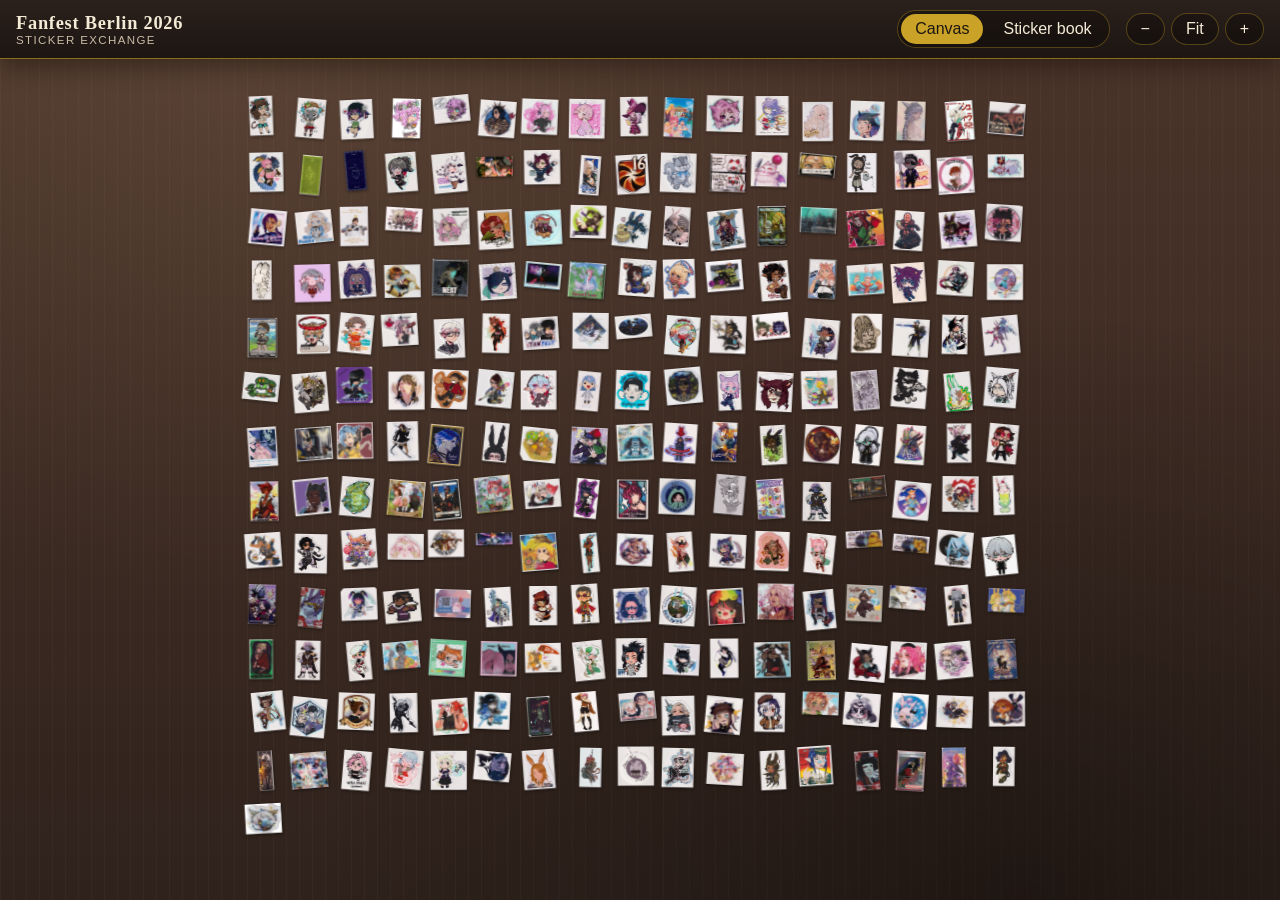
<file: index.html>
<!DOCTYPE html>
<html lang="en">
<head>
  <meta charset="UTF-8">
  <meta name="viewport" content="width=device-width, initial-scale=1">
  <title>Fanfest Berlin 2026 Stickers</title>
  <link rel="stylesheet" href="app.css">
</head>
<body class="viewer">
  <div class="app">
  <header class="topbar">
    <div class="brand">
      <h1>Fanfest Berlin 2026</h1>
      <p>Sticker exchange</p>
    </div>
    <div class="topbar-spacer"></div>
    <div class="mode-toggle" role="tablist">
      <button type="button" data-mode="canvas" class="active">Canvas</button>
      <button type="button" data-mode="book">Sticker book</button>
    </div>
    <div class="zoom-controls">
      <button type="button" class="icon-btn" data-zoom="out" aria-label="Zoom out">&minus;</button>
      <button type="button" class="icon-btn" data-zoom="fit">Fit</button>
      <button type="button" class="icon-btn" data-zoom="in" aria-label="Zoom in">+</button>
    </div>
  </header>
  <div id="stage" class="stage"></div>
  </div>
  <div id="lightbox" class="lightbox" hidden></div>
  <div id="print-book" class="print-book"></div>
  <script>
window.SETTINGS = {
  "bookCols": 2,
  "bookRows": 3
};
window.STICKERS = [
  {
    "id": "032",
    "webp": "webp/032.webp",
    "label": "Alex (By Ru)",
    "url": "https://bsky.app/profile/arukeiso.bsky.social",
    "rank": 1,
    "canvas": {
      "x": 62.48006283474273,
      "y": 64.53479170492679,
      "rot": -2.290270632031037,
      "scale": 1
    }
  },
  {
    "id": "081",
    "webp": "webp/081.webp",
    "label": "Binnie (By Ru)",
    "url": "https://bsky.app/profile/arukeiso.bsky.social",
    "rank": 2,
    "canvas": {
      "x": 308.8835924168406,
      "y": 77.65942277149891,
      "rot": 4.76595357694309,
      "scale": 1
    }
  },
  {
    "id": "204",
    "webp": "webp/204.webp",
    "label": "Teija (By Ru)",
    "url": "https://bsky.app/profile/arukeiso.bsky.social",
    "rank": 3,
    "canvas": {
      "x": 538.3393945006682,
      "y": 83.38305603881321,
      "rot": -2.7976008974681355,
      "scale": 1
    }
  },
  {
    "id": "221",
    "webp": "webp/221.webp",
    "label": "Ru (By Ru)",
    "url": "https://bsky.app/profile/arukeiso.bsky.social",
    "rank": 4,
    "canvas": {
      "x": 785.9891967009811,
      "y": 78.16726440398787,
      "rot": 1.5122023779903895,
      "scale": 1
    }
  },
  {
    "id": "143",
    "webp": "webp/143.webp",
    "label": "Ru (By Ru)",
    "url": "https://bsky.app/profile/arukeiso.bsky.social",
    "rank": 5,
    "canvas": {
      "x": 1009.8652944344939,
      "y": 62.753032294953755,
      "rot": -5.683712506689034,
      "scale": 1
    }
  },
  {
    "id": "118",
    "webp": "webp/118.webp",
    "label": "Idrill",
    "url": "",
    "rank": 6,
    "canvas": {
      "x": 1238.9031084410472,
      "y": 88.47618454540324,
      "rot": 4.433850086039369,
      "scale": 1
    }
  },
  {
    "id": "068",
    "webp": "webp/068.webp",
    "label": "",
    "url": "",
    "rank": 7,
    "canvas": {
      "x": 1450.0644306654187,
      "y": 79.79556289256166,
      "rot": 2.2927346275421314,
      "scale": 1
    }
  },
  {
    "id": "002",
    "webp": "webp/002.webp",
    "label": "",
    "url": "",
    "rank": 8,
    "canvas": {
      "x": 1685.3436918266002,
      "y": 80.35002373543924,
      "rot": 0.9517231981467482,
      "scale": 1
    }
  },
  {
    "id": "184",
    "webp": "webp/184.webp",
    "label": "",
    "url": "",
    "rank": 9,
    "canvas": {
      "x": 1919.9882787489582,
      "y": 68.60994565017134,
      "rot": -0.7861983693140431,
      "scale": 1
    }
  },
  {
    "id": "158",
    "webp": "webp/158.webp",
    "label": "",
    "url": "",
    "rank": 10,
    "canvas": {
      "x": 2142.207130062601,
      "y": 74.49310993656013,
      "rot": 2.9682133085884352,
      "scale": 1
    }
  },
  {
    "id": "058",
    "webp": "webp/058.webp",
    "label": "",
    "url": "",
    "rank": 11,
    "canvas": {
      "x": 2372.4700432703876,
      "y": 62.72183868690942,
      "rot": 1.5665411904591178,
      "scale": 1
    }
  },
  {
    "id": "102",
    "webp": "webp/102.webp",
    "label": "Aurelia Lucine @Faerie",
    "url": "https://x.com/floatyskye",
    "rank": 12,
    "canvas": {
      "x": 2608.3746751704684,
      "y": 64.83252869590774,
      "rot": -0.1362473039655816,
      "scale": 1
    }
  },
  {
    "id": "015",
    "webp": "webp/015.webp",
    "label": "",
    "url": "",
    "rank": 13,
    "canvas": {
      "x": 2835.3174476221216,
      "y": 93.8359874643034,
      "rot": -0.27000544906370116,
      "scale": 1
    }
  },
  {
    "id": "202",
    "webp": "webp/202.webp",
    "label": "",
    "url": "",
    "rank": 14,
    "canvas": {
      "x": 3080.549797347142,
      "y": 89.56840796325362,
      "rot": 2.077477483448069,
      "scale": 1
    }
  },
  {
    "id": "098",
    "webp": "webp/098.webp",
    "label": "",
    "url": "",
    "rank": 15,
    "canvas": {
      "x": 3300.0282357108085,
      "y": 91.10012258999242,
      "rot": 1.8974270168015268,
      "scale": 1
    }
  },
  {
    "id": "116",
    "webp": "webp/116.webp",
    "label": "",
    "url": "",
    "rank": 16,
    "canvas": {
      "x": 3541.579650914212,
      "y": 90.2571130459577,
      "rot": -4.050430034706803,
      "scale": 1
    }
  },
  {
    "id": "132",
    "webp": "webp/132.webp",
    "label": "",
    "url": "",
    "rank": 17,
    "canvas": {
      "x": 3776.1173805349936,
      "y": 97.73412951273775,
      "rot": 4.9227210466583475,
      "scale": 1
    }
  },
  {
    "id": "090",
    "webp": "webp/090.webp",
    "label": "",
    "url": "",
    "rank": 18,
    "canvas": {
      "x": 88.34311725412681,
      "y": 346.1664818082542,
      "rot": -1.1719101279296984,
      "scale": 1
    }
  },
  {
    "id": "045",
    "webp": "webp/045.webp",
    "label": "",
    "url": "",
    "rank": 19,
    "canvas": {
      "x": 311.0957743977799,
      "y": 361.20161760316523,
      "rot": 5.657354057813098,
      "scale": 1
    }
  },
  {
    "id": "046",
    "webp": "webp/046.webp",
    "label": "",
    "url": "",
    "rank": 20,
    "canvas": {
      "x": 531.4114998406261,
      "y": 338.1752278932689,
      "rot": -5.280087567490241,
      "scale": 1
    }
  },
  {
    "id": "190",
    "webp": "webp/190.webp",
    "label": "",
    "url": "",
    "rank": 21,
    "canvas": {
      "x": 760.8790815913002,
      "y": 347.14872279613803,
      "rot": -4.3007885500415615,
      "scale": 1
    }
  },
  {
    "id": "185",
    "webp": "webp/185.webp",
    "label": "",
    "url": "",
    "rank": 22,
    "canvas": {
      "x": 999.6960175495815,
      "y": 350.0340106930732,
      "rot": -5.354034560322043,
      "scale": 1
    }
  },
  {
    "id": "093",
    "webp": "webp/093.webp",
    "label": "Lin Linhardt @Louisoix",
    "url": "https://www.instagram.com/_linhardt",
    "rank": 23,
    "canvas": {
      "x": 1225.24272777981,
      "y": 367.2476566684169,
      "rot": -1.2711534187826246,
      "scale": 1
    }
  },
  {
    "id": "097",
    "webp": "webp/097.webp",
    "label": "",
    "url": "",
    "rank": 24,
    "canvas": {
      "x": 1462.262436615836,
      "y": 334.26813378116515,
      "rot": -0.796571022613513,
      "scale": 1
    }
  },
  {
    "id": "010",
    "webp": "webp/010.webp",
    "label": "",
    "url": "",
    "rank": 25,
    "canvas": {
      "x": 1699.711330070136,
      "y": 361.71614120087247,
      "rot": 4.300964661539883,
      "scale": 1
    }
  },
  {
    "id": "161",
    "webp": "webp/161.webp",
    "label": "",
    "url": "",
    "rank": 26,
    "canvas": {
      "x": 1911.3085368025409,
      "y": 356.6306725742692,
      "rot": -3.4613500404814617,
      "scale": 1
    }
  },
  {
    "id": "219",
    "webp": "webp/219.webp",
    "label": "",
    "url": "",
    "rank": 27,
    "canvas": {
      "x": 2139.987161066509,
      "y": 348.5874308544529,
      "rot": 1.8891170667091757,
      "scale": 1
    }
  },
  {
    "id": "115",
    "webp": "webp/115.webp",
    "label": "",
    "url": "",
    "rank": 28,
    "canvas": {
      "x": 2387.9552247175893,
      "y": 354.0445004558923,
      "rot": 2.039112421351165,
      "scale": 1
    }
  },
  {
    "id": "037",
    "webp": "webp/037.webp",
    "label": "",
    "url": "",
    "rank": 29,
    "canvas": {
      "x": 2592.5520167173026,
      "y": 344.8048881242682,
      "rot": 1.4791101535608524,
      "scale": 1
    }
  },
  {
    "id": "012",
    "webp": "webp/012.webp",
    "label": "",
    "url": "",
    "rank": 30,
    "canvas": {
      "x": 2832.971095772686,
      "y": 353.66580176267274,
      "rot": 5.677447731618031,
      "scale": 1
    }
  },
  {
    "id": "029",
    "webp": "webp/029.webp",
    "label": "",
    "url": "",
    "rank": 31,
    "canvas": {
      "x": 3054.8080195819343,
      "y": 349.40149538486344,
      "rot": 0.16909056269488332,
      "scale": 1
    }
  },
  {
    "id": "137",
    "webp": "webp/137.webp",
    "label": "",
    "url": "",
    "rank": 32,
    "canvas": {
      "x": 3307.6694107198173,
      "y": 335.1003977830283,
      "rot": -1.7934264630552628,
      "scale": 1
    }
  },
  {
    "id": "080",
    "webp": "webp/080.webp",
    "label": "",
    "url": "",
    "rank": 33,
    "canvas": {
      "x": 3522.049025675257,
      "y": 366.7038691912284,
      "rot": -4.016136706430386,
      "scale": 1
    }
  },
  {
    "id": "077",
    "webp": "webp/077.webp",
    "label": "",
    "url": "",
    "rank": 34,
    "canvas": {
      "x": 3772.011576447594,
      "y": 354.5458683593355,
      "rot": -0.38686199047063674,
      "scale": 1
    }
  },
  {
    "id": "053",
    "webp": "webp/053.webp",
    "label": "",
    "url": "",
    "rank": 35,
    "canvas": {
      "x": 95.28738531035856,
      "y": 631.0895172772919,
      "rot": 5.319598716146407,
      "scale": 1
    }
  },
  {
    "id": "038",
    "webp": "webp/038.webp",
    "label": "",
    "url": "",
    "rank": 36,
    "canvas": {
      "x": 326.16600459247815,
      "y": 637.130856874984,
      "rot": -5.885459568073454,
      "scale": 1
    }
  },
  {
    "id": "130",
    "webp": "webp/130.webp",
    "label": "",
    "url": "",
    "rank": 37,
    "canvas": {
      "x": 524.783331035749,
      "y": 615.7910243994073,
      "rot": -0.9945110496040233,
      "scale": 1
    }
  },
  {
    "id": "149",
    "webp": "webp/149.webp",
    "label": "",
    "url": "",
    "rank": 38,
    "canvas": {
      "x": 773.2838097909216,
      "y": 621.0879532839457,
      "rot": 3.545807145570956,
      "scale": 1
    }
  },
  {
    "id": "014",
    "webp": "webp/014.webp",
    "label": "",
    "url": "",
    "rank": 39,
    "canvas": {
      "x": 1009.878848287291,
      "y": 622.7797605123138,
      "rot": -2.292451601679313,
      "scale": 1
    }
  },
  {
    "id": "078",
    "webp": "webp/078.webp",
    "label": "",
    "url": "",
    "rank": 40,
    "canvas": {
      "x": 1228.5712274832895,
      "y": 631.9125191958483,
      "rot": -2.9628108006182226,
      "scale": 1
    }
  },
  {
    "id": "213",
    "webp": "webp/213.webp",
    "label": "",
    "url": "",
    "rank": 41,
    "canvas": {
      "x": 1469.4965697604862,
      "y": 633.6704567805743,
      "rot": -2.9177214878173205,
      "scale": 1
    }
  },
  {
    "id": "059",
    "webp": "webp/059.webp",
    "label": "",
    "url": "",
    "rank": 42,
    "canvas": {
      "x": 1691.9041105485335,
      "y": 609.093937498929,
      "rot": 1.2840859109749392,
      "scale": 1
    }
  },
  {
    "id": "096",
    "webp": "webp/096.webp",
    "label": "",
    "url": "",
    "rank": 43,
    "canvas": {
      "x": 1906.7697462306182,
      "y": 626.9840828807708,
      "rot": 5.913952362766292,
      "scale": 1
    }
  },
  {
    "id": "021",
    "webp": "webp/021.webp",
    "label": "",
    "url": "",
    "rank": 44,
    "canvas": {
      "x": 2133.1590254417956,
      "y": 615.718590563472,
      "rot": 3.9144870973043417,
      "scale": 1
    }
  },
  {
    "id": "105",
    "webp": "webp/105.webp",
    "label": "",
    "url": "",
    "rank": 45,
    "canvas": {
      "x": 2379.8390702910633,
      "y": 632.8225073538237,
      "rot": -5.753374264854148,
      "scale": 1
    }
  },
  {
    "id": "175",
    "webp": "webp/175.webp",
    "label": "Marax Noiterel @Mateus",
    "url": "",
    "rank": 46,
    "canvas": {
      "x": 2607.2727665194507,
      "y": 612.6767998686112,
      "rot": -0.8760659710047145,
      "scale": 1
    }
  },
  {
    "id": "051",
    "webp": "webp/051.webp",
    "label": "",
    "url": "",
    "rank": 47,
    "canvas": {
      "x": 2837.991726775116,
      "y": 620.5180895243141,
      "rot": 2.877705299491744,
      "scale": 1
    }
  },
  {
    "id": "079",
    "webp": "webp/079.webp",
    "label": "",
    "url": "",
    "rank": 48,
    "canvas": {
      "x": 3074.1867862111058,
      "y": 630.9027927104851,
      "rot": -4.266924382782246,
      "scale": 1
    }
  },
  {
    "id": "147",
    "webp": "webp/147.webp",
    "label": "",
    "url": "",
    "rank": 49,
    "canvas": {
      "x": 3288.603856103586,
      "y": 637.665967277918,
      "rot": 3.73391778941426,
      "scale": 1
    }
  },
  {
    "id": "030",
    "webp": "webp/030.webp",
    "label": "",
    "url": "",
    "rank": 50,
    "canvas": {
      "x": 3533.0916655936703,
      "y": 637.7209314375946,
      "rot": -4.670406590475261,
      "scale": 1
    }
  },
  {
    "id": "200",
    "webp": "webp/200.webp",
    "label": "",
    "url": "",
    "rank": 51,
    "canvas": {
      "x": 3761.8961661956846,
      "y": 605.8393418358611,
      "rot": 3.620340146844864,
      "scale": 1
    }
  },
  {
    "id": "056",
    "webp": "webp/056.webp",
    "label": "",
    "url": "",
    "rank": 52,
    "canvas": {
      "x": 65.30460687107156,
      "y": 884.3467760529732,
      "rot": -0.35286086878152645,
      "scale": 1
    }
  },
  {
    "id": "215",
    "webp": "webp/215.webp",
    "label": "",
    "url": "",
    "rank": 53,
    "canvas": {
      "x": 317.97348328677947,
      "y": 903.5163549563763,
      "rot": -1.3917906614202398,
      "scale": 1
    }
  },
  {
    "id": "146",
    "webp": "webp/146.webp",
    "label": "",
    "url": "",
    "rank": 54,
    "canvas": {
      "x": 540.393632986078,
      "y": 883.3817306005482,
      "rot": -3.6617121292351653,
      "scale": 1
    }
  },
  {
    "id": "191",
    "webp": "webp/191.webp",
    "label": "",
    "url": "",
    "rank": 55,
    "canvas": {
      "x": 766.2439165620924,
      "y": 905.4088054370726,
      "rot": -1.2212161639656767,
      "scale": 1
    }
  },
  {
    "id": "145",
    "webp": "webp/145.webp",
    "label": "",
    "url": "",
    "rank": 56,
    "canvas": {
      "x": 1004.0698940564848,
      "y": 878.4467939300172,
      "rot": 1.464692914137034,
      "scale": 1
    }
  },
  {
    "id": "131",
    "webp": "webp/131.webp",
    "label": "",
    "url": "",
    "rank": 57,
    "canvas": {
      "x": 1241.1095434599195,
      "y": 898.8429567473634,
      "rot": -3.710503439142004,
      "scale": 1
    }
  },
  {
    "id": "052",
    "webp": "webp/052.webp",
    "label": "",
    "url": "",
    "rank": 58,
    "canvas": {
      "x": 1466.5658029453177,
      "y": 895.4442750854289,
      "rot": 5.327770193084225,
      "scale": 1
    }
  },
  {
    "id": "165",
    "webp": "webp/165.webp",
    "label": "",
    "url": "",
    "rank": 59,
    "canvas": {
      "x": 1685.4851668468898,
      "y": 894.4861920969286,
      "rot": 4.496850077665048,
      "scale": 1
    }
  },
  {
    "id": "193",
    "webp": "webp/193.webp",
    "label": "",
    "url": "",
    "rank": 60,
    "canvas": {
      "x": 1937.0899700247912,
      "y": 878.3508471072378,
      "rot": 4.042453234004409,
      "scale": 1
    }
  },
  {
    "id": "082",
    "webp": "webp/082.webp",
    "label": "",
    "url": "",
    "rank": 61,
    "canvas": {
      "x": 2144.1739052747034,
      "y": 877.9975782973713,
      "rot": -1.6658399761837623,
      "scale": 1
    }
  },
  {
    "id": "111",
    "webp": "webp/111.webp",
    "label": "",
    "url": "",
    "rank": 62,
    "canvas": {
      "x": 2370.236987612025,
      "y": 884.6383415504299,
      "rot": -4.809686091326753,
      "scale": 1
    }
  },
  {
    "id": "020",
    "webp": "webp/020.webp",
    "label": "",
    "url": "",
    "rank": 63,
    "canvas": {
      "x": 2619.96942622822,
      "y": 888.003374185121,
      "rot": -4.8787068150942545,
      "scale": 1
    }
  },
  {
    "id": "070",
    "webp": "webp/070.webp",
    "label": "",
    "url": "",
    "rank": 64,
    "canvas": {
      "x": 2857.910815021275,
      "y": 877.7718817995567,
      "rot": 2.3849487227082022,
      "scale": 1
    }
  },
  {
    "id": "088",
    "webp": "webp/088.webp",
    "label": "",
    "url": "",
    "rank": 65,
    "canvas": {
      "x": 3072.876136713389,
      "y": 903.9125918096577,
      "rot": -3.91175612145766,
      "scale": 1
    }
  },
  {
    "id": "196",
    "webp": "webp/196.webp",
    "label": "",
    "url": "",
    "rank": 66,
    "canvas": {
      "x": 3287.2370393883953,
      "y": 896.9112040548981,
      "rot": -3.9378502734552754,
      "scale": 1
    }
  },
  {
    "id": "208",
    "webp": "webp/208.webp",
    "label": "",
    "url": "",
    "rank": 67,
    "canvas": {
      "x": 3520.76922071952,
      "y": 887.3971052982254,
      "rot": 3.348764311980858,
      "scale": 1
    }
  },
  {
    "id": "109",
    "webp": "webp/109.webp",
    "label": "",
    "url": "",
    "rank": 68,
    "canvas": {
      "x": 3767.7363778901777,
      "y": 902.7766339067608,
      "rot": 0.05323736750479657,
      "scale": 1
    }
  },
  {
    "id": "181",
    "webp": "webp/181.webp",
    "label": "",
    "url": "",
    "rank": 69,
    "canvas": {
      "x": 67.98407533761382,
      "y": 1170.045172728729,
      "rot": -0.018766875054286203,
      "scale": 1
    }
  },
  {
    "id": "026",
    "webp": "webp/026.webp",
    "label": "",
    "url": "",
    "rank": 70,
    "canvas": {
      "x": 321.5136245740275,
      "y": 1153.4094979947602,
      "rot": -1.0485666013870194,
      "scale": 1
    }
  },
  {
    "id": "195",
    "webp": "webp/195.webp",
    "label": "",
    "url": "",
    "rank": 71,
    "canvas": {
      "x": 533.6084731657238,
      "y": 1150.2092151647857,
      "rot": 5.534258254992936,
      "scale": 1
    }
  },
  {
    "id": "212",
    "webp": "webp/212.webp",
    "label": "",
    "url": "",
    "rank": 72,
    "canvas": {
      "x": 752.1283514116792,
      "y": 1149.719189596151,
      "rot": -3.2908810664112744,
      "scale": 1
    }
  },
  {
    "id": "211",
    "webp": "webp/211.webp",
    "label": "",
    "url": "",
    "rank": 73,
    "canvas": {
      "x": 1000.460014373182,
      "y": 1175.3290571120374,
      "rot": -2.2746248924825725,
      "scale": 1
    }
  },
  {
    "id": "134",
    "webp": "webp/134.webp",
    "label": "",
    "url": "",
    "rank": 74,
    "canvas": {
      "x": 1231.7744762403743,
      "y": 1148.898049019556,
      "rot": 1.187780744176247,
      "scale": 1
    }
  },
  {
    "id": "187",
    "webp": "webp/187.webp",
    "label": "",
    "url": "",
    "rank": 75,
    "canvas": {
      "x": 1452.659596654433,
      "y": 1166.5067326867259,
      "rot": -3.488202702242905,
      "scale": 1
    }
  },
  {
    "id": "085",
    "webp": "webp/085.webp",
    "label": "Kazan Raien (By Nado)",
    "url": "https://bsky.app/profile/nadocchi.bsky.social",
    "rank": 76,
    "canvas": {
      "x": 1702.7572917630966,
      "y": 1145.1266830260668,
      "rot": 0.5379059099384165,
      "scale": 1
    }
  },
  {
    "id": "217",
    "webp": "webp/217.webp",
    "label": "",
    "url": "",
    "rank": 77,
    "canvas": {
      "x": 1916.9977676647554,
      "y": 1155.9314661385688,
      "rot": -5.1697700030824905,
      "scale": 1
    }
  },
  {
    "id": "054",
    "webp": "webp/054.webp",
    "label": "",
    "url": "",
    "rank": 78,
    "canvas": {
      "x": 2160.7276467766624,
      "y": 1162.222889716673,
      "rot": 4.642191259035762,
      "scale": 1
    }
  },
  {
    "id": "171",
    "webp": "webp/171.webp",
    "label": "",
    "url": "",
    "rank": 79,
    "canvas": {
      "x": 2388.2340562279946,
      "y": 1159.5166107141042,
      "rot": 1.9146773479092971,
      "scale": 1
    }
  },
  {
    "id": "139",
    "webp": "webp/139.webp",
    "label": "",
    "url": "",
    "rank": 80,
    "canvas": {
      "x": 2602.4670726179274,
      "y": 1148.1366848789764,
      "rot": -5.263063486949157,
      "scale": 1
    }
  },
  {
    "id": "152",
    "webp": "webp/152.webp",
    "label": "Momo Phi @odin (By JoyWhale)",
    "url": "https://www.instagram.com/joywhalecosplay",
    "rank": 81,
    "canvas": {
      "x": 2850.6965499598964,
      "y": 1176.6491609211935,
      "rot": 4.73000646119899,
      "scale": 1
    }
  },
  {
    "id": "114",
    "webp": "webp/114.webp",
    "label": "",
    "url": "",
    "rank": 82,
    "canvas": {
      "x": 3079.035294514701,
      "y": 1148.5831748916248,
      "rot": 1.037252407002354,
      "scale": 1
    }
  },
  {
    "id": "001",
    "webp": "webp/001.webp",
    "label": "",
    "url": "",
    "rank": 83,
    "canvas": {
      "x": 3299.1434541802746,
      "y": 1174.5318786180217,
      "rot": 3.424564207024133,
      "scale": 1
    }
  },
  {
    "id": "174",
    "webp": "webp/174.webp",
    "label": "",
    "url": "",
    "rank": 84,
    "canvas": {
      "x": 3518.2460636621336,
      "y": 1155.2470823467393,
      "rot": 1.096188131706258,
      "scale": 1
    }
  },
  {
    "id": "150",
    "webp": "webp/150.webp",
    "label": "",
    "url": "",
    "rank": 85,
    "canvas": {
      "x": 3746.974529137454,
      "y": 1161.0063838118174,
      "rot": -5.123448382064149,
      "scale": 1
    }
  },
  {
    "id": "060",
    "webp": "webp/060.webp",
    "label": "",
    "url": "",
    "rank": 86,
    "canvas": {
      "x": 62.32162496937612,
      "y": 1446.5069821737497,
      "rot": 5.924562629134771,
      "scale": 1
    }
  },
  {
    "id": "210",
    "webp": "webp/210.webp",
    "label": "",
    "url": "",
    "rank": 87,
    "canvas": {
      "x": 306.5172422512145,
      "y": 1443.7050856055525,
      "rot": -4.775200094385517,
      "scale": 1
    }
  },
  {
    "id": "156",
    "webp": "webp/156.webp",
    "label": "",
    "url": "",
    "rank": 88,
    "canvas": {
      "x": 526.4401413775186,
      "y": 1414.842882466297,
      "rot": -1.011125430649245,
      "scale": 1
    }
  },
  {
    "id": "086",
    "webp": "webp/086.webp",
    "label": "",
    "url": "",
    "rank": 89,
    "canvas": {
      "x": 786.0867594732546,
      "y": 1436.7408581384104,
      "rot": -0.3586798244650726,
      "scale": 1
    }
  },
  {
    "id": "095",
    "webp": "webp/095.webp",
    "label": "",
    "url": "",
    "rank": 90,
    "canvas": {
      "x": 1001.7780349259885,
      "y": 1428.5016376796943,
      "rot": 2.7543559652566074,
      "scale": 1
    }
  },
  {
    "id": "049",
    "webp": "webp/049.webp",
    "label": "",
    "url": "",
    "rank": 91,
    "canvas": {
      "x": 1227.114501661674,
      "y": 1432.253636506977,
      "rot": 5.860492948060326,
      "scale": 1
    }
  },
  {
    "id": "166",
    "webp": "webp/166.webp",
    "label": "",
    "url": "",
    "rank": 92,
    "canvas": {
      "x": 1443.824009511628,
      "y": 1432.0431797109695,
      "rot": -0.00008244278804880878,
      "scale": 1
    }
  },
  {
    "id": "218",
    "webp": "webp/218.webp",
    "label": "",
    "url": "",
    "rank": 93,
    "canvas": {
      "x": 1692.2869922203772,
      "y": 1436.9571955662693,
      "rot": 5.313729903160214,
      "scale": 1
    }
  },
  {
    "id": "103",
    "webp": "webp/103.webp",
    "label": "",
    "url": "",
    "rank": 94,
    "canvas": {
      "x": 1913.367183267558,
      "y": 1432.1017995863747,
      "rot": 2.240458510840611,
      "scale": 1
    }
  },
  {
    "id": "055",
    "webp": "webp/055.webp",
    "label": "",
    "url": "",
    "rank": 95,
    "canvas": {
      "x": 2166.2816643407546,
      "y": 1419.871910310396,
      "rot": -5.304346685693641,
      "scale": 1
    }
  },
  {
    "id": "122",
    "webp": "webp/122.webp",
    "label": "",
    "url": "",
    "rank": 96,
    "canvas": {
      "x": 2395.147274195283,
      "y": 1434.866900953225,
      "rot": -2.5727773292563114,
      "scale": 1
    }
  },
  {
    "id": "040",
    "webp": "webp/040.webp",
    "label": "",
    "url": "",
    "rank": 97,
    "canvas": {
      "x": 2619.6854815588767,
      "y": 1441.0473530988033,
      "rot": 3.062278437699913,
      "scale": 1
    }
  },
  {
    "id": "033",
    "webp": "webp/033.webp",
    "label": "(By Saltska)",
    "url": "https://x.com/saltska",
    "rank": 98,
    "canvas": {
      "x": 2842.8264750110284,
      "y": 1434.386849284162,
      "rot": -1.4656471261821364,
      "scale": 1
    }
  },
  {
    "id": "140",
    "webp": "webp/140.webp",
    "label": "",
    "url": "",
    "rank": 99,
    "canvas": {
      "x": 3071.422231927496,
      "y": 1433.040010453014,
      "rot": -4.705623814650917,
      "scale": 1
    }
  },
  {
    "id": "028",
    "webp": "webp/028.webp",
    "label": "",
    "url": "",
    "rank": 100,
    "canvas": {
      "x": 3292.9805771781876,
      "y": 1422.3364868858291,
      "rot": 4.9571540021413,
      "scale": 1
    }
  },
  {
    "id": "083",
    "webp": "webp/083.webp",
    "label": "",
    "url": "",
    "rank": 101,
    "canvas": {
      "x": 3532.8276616452576,
      "y": 1441.7779617403219,
      "rot": -5.776424163611771,
      "scale": 1
    }
  },
  {
    "id": "142",
    "webp": "webp/142.webp",
    "label": "",
    "url": "",
    "rank": 102,
    "canvas": {
      "x": 3748.9712757117613,
      "y": 1418.9427306179164,
      "rot": 4.883657977135897,
      "scale": 1
    }
  },
  {
    "id": "155",
    "webp": "webp/155.webp",
    "label": "",
    "url": "",
    "rank": 103,
    "canvas": {
      "x": 69.34901897176509,
      "y": 1714.796187749536,
      "rot": -3.821423622055039,
      "scale": 1
    }
  },
  {
    "id": "199",
    "webp": "webp/199.webp",
    "label": "",
    "url": "",
    "rank": 104,
    "canvas": {
      "x": 323.5354991991283,
      "y": 1715.2341961567297,
      "rot": -4.416221770574135,
      "scale": 1
    }
  },
  {
    "id": "110",
    "webp": "webp/110.webp",
    "label": "",
    "url": "",
    "rank": 105,
    "canvas": {
      "x": 529.2710656650295,
      "y": 1692.0752409869165,
      "rot": -1.0507204605823572,
      "scale": 1
    }
  },
  {
    "id": "006",
    "webp": "webp/006.webp",
    "label": "",
    "url": "",
    "rank": 106,
    "canvas": {
      "x": 767.9876289339622,
      "y": 1686.7464488081614,
      "rot": -1.5933580530027012,
      "scale": 1
    }
  },
  {
    "id": "062",
    "webp": "webp/062.webp",
    "label": "",
    "url": "",
    "rank": 107,
    "canvas": {
      "x": 982.0253550297689,
      "y": 1705.063550137658,
      "rot": 5.496706460105855,
      "scale": 1
    }
  },
  {
    "id": "192",
    "webp": "webp/192.webp",
    "label": "",
    "url": "",
    "rank": 108,
    "canvas": {
      "x": 1231.8829759315513,
      "y": 1691.1899074484188,
      "rot": 5.503755463254315,
      "scale": 1
    }
  },
  {
    "id": "092",
    "webp": "webp/092.webp",
    "label": "",
    "url": "",
    "rank": 109,
    "canvas": {
      "x": 1446.5159554236516,
      "y": 1717.6751537997552,
      "rot": 5.981638526137488,
      "scale": 1
    }
  },
  {
    "id": "214",
    "webp": "webp/214.webp",
    "label": "",
    "url": "",
    "rank": 110,
    "canvas": {
      "x": 1695.7166485068603,
      "y": 1716.1441845605714,
      "rot": 2.9904186347737483,
      "scale": 1
    }
  },
  {
    "id": "169",
    "webp": "webp/169.webp",
    "label": "",
    "url": "",
    "rank": 111,
    "canvas": {
      "x": 1925.0731669012964,
      "y": 1698.9092409570255,
      "rot": -2.873155245605586,
      "scale": 1
    }
  },
  {
    "id": "183",
    "webp": "webp/183.webp",
    "label": "",
    "url": "",
    "rank": 112,
    "canvas": {
      "x": 2150.437532488894,
      "y": 1696.2591716923785,
      "rot": 3.744471517785966,
      "scale": 1
    }
  },
  {
    "id": "128",
    "webp": "webp/128.webp",
    "label": "Auren Du'Mont @Jenova (By Hungry Ghost)",
    "url": "https://bsky.app/profile/hungryghost.bsky.social",
    "rank": 113,
    "canvas": {
      "x": 2369.7064315776756,
      "y": 1689.6955198972958,
      "rot": 2.5302461223731925,
      "scale": 1
    }
  },
  {
    "id": "216",
    "webp": "webp/216.webp",
    "label": "",
    "url": "",
    "rank": 114,
    "canvas": {
      "x": 2613.995062065119,
      "y": 1705.8360771911312,
      "rot": -3.1800096653302203,
      "scale": 1
    }
  },
  {
    "id": "008",
    "webp": "webp/008.webp",
    "label": "",
    "url": "",
    "rank": 115,
    "canvas": {
      "x": 2857.6753420424125,
      "y": 1704.945054877509,
      "rot": 4.265981725369965,
      "scale": 1
    }
  },
  {
    "id": "120",
    "webp": "webp/120.webp",
    "label": "",
    "url": "",
    "rank": 116,
    "canvas": {
      "x": 3084.3818168428957,
      "y": 1706.2915347642816,
      "rot": 5.899153451461148,
      "scale": 1
    }
  },
  {
    "id": "176",
    "webp": "webp/176.webp",
    "label": "",
    "url": "",
    "rank": 117,
    "canvas": {
      "x": 3297.4688552193747,
      "y": 1703.5128458856652,
      "rot": 4.051465202664891,
      "scale": 1
    }
  },
  {
    "id": "127",
    "webp": "webp/127.webp",
    "label": "",
    "url": "",
    "rank": 118,
    "canvas": {
      "x": 3540.310970959391,
      "y": 1695.6526137785568,
      "rot": -0.3794424574280679,
      "scale": 1
    }
  },
  {
    "id": "101",
    "webp": "webp/101.webp",
    "label": "",
    "url": "",
    "rank": 119,
    "canvas": {
      "x": 3757.795203362266,
      "y": 1699.0449190365275,
      "rot": 5.3544566086414385,
      "scale": 1
    }
  },
  {
    "id": "003",
    "webp": "webp/003.webp",
    "label": "Wenarian I'Ldan (By Yokufoart)",
    "url": "https://www.instagram.com/yokufoart",
    "rank": 120,
    "canvas": {
      "x": 78.32856734817784,
      "y": 1985.2066794966472,
      "rot": -0.7205862539348571,
      "scale": 1
    }
  },
  {
    "id": "027",
    "webp": "webp/027.webp",
    "label": "",
    "url": "",
    "rank": 121,
    "canvas": {
      "x": 313.7899993915568,
      "y": 1969.6393655617917,
      "rot": -5.603078621145228,
      "scale": 1
    }
  },
  {
    "id": "148",
    "webp": "webp/148.webp",
    "label": "",
    "url": "",
    "rank": 122,
    "canvas": {
      "x": 538.4923668920031,
      "y": 1963.9961367337996,
      "rot": 4.9719528215545665,
      "scale": 1
    }
  },
  {
    "id": "180",
    "webp": "webp/180.webp",
    "label": "",
    "url": "",
    "rank": 123,
    "canvas": {
      "x": 785.0335496681519,
      "y": 1981.474138655873,
      "rot": 5.2356209192184355,
      "scale": 1
    }
  },
  {
    "id": "013",
    "webp": "webp/013.webp",
    "label": "Yang Xiao-Long @Louisoix",
    "url": "",
    "rank": 124,
    "canvas": {
      "x": 982.7693013230839,
      "y": 1979.2131087327452,
      "rot": -5.6493329905893965,
      "scale": 1
    }
  },
  {
    "id": "125",
    "webp": "webp/125.webp",
    "label": "",
    "url": "",
    "rank": 125,
    "canvas": {
      "x": 1219.432989564394,
      "y": 1958.7014637900984,
      "rot": -5.941189356237304,
      "scale": 1
    }
  },
  {
    "id": "133",
    "webp": "webp/133.webp",
    "label": "",
    "url": "",
    "rank": 126,
    "canvas": {
      "x": 1462.7827890863202,
      "y": 1976.9356073517076,
      "rot": -4.28594200279408,
      "scale": 1
    }
  },
  {
    "id": "106",
    "webp": "webp/106.webp",
    "label": "",
    "url": "",
    "rank": 127,
    "canvas": {
      "x": 1684.0336689831227,
      "y": 1972.0280810855309,
      "rot": 5.839504182499315,
      "scale": 1
    }
  },
  {
    "id": "129",
    "webp": "webp/129.webp",
    "label": "",
    "url": "",
    "rank": 128,
    "canvas": {
      "x": 1913.4191968857417,
      "y": 1975.5318301679888,
      "rot": 0.4338685106291127,
      "scale": 1
    }
  },
  {
    "id": "203",
    "webp": "webp/203.webp",
    "label": "",
    "url": "",
    "rank": 129,
    "canvas": {
      "x": 2133.813748171717,
      "y": 1971.893845037096,
      "rot": 2.0962390122511128,
      "scale": 1
    }
  },
  {
    "id": "136",
    "webp": "webp/136.webp",
    "label": "",
    "url": "",
    "rank": 130,
    "canvas": {
      "x": 2397.478925838116,
      "y": 1952.9834118020883,
      "rot": 5.21180825829812,
      "scale": 1
    }
  },
  {
    "id": "048",
    "webp": "webp/048.webp",
    "label": "",
    "url": "",
    "rank": 131,
    "canvas": {
      "x": 2599.7617627360623,
      "y": 1974.0223023438525,
      "rot": -3.5828661063085256,
      "scale": 1
    }
  },
  {
    "id": "201",
    "webp": "webp/201.webp",
    "label": "",
    "url": "",
    "rank": 132,
    "canvas": {
      "x": 2829.5738208889798,
      "y": 1986.6790498243552,
      "rot": 0.8892874641118915,
      "scale": 1
    }
  },
  {
    "id": "018",
    "webp": "webp/018.webp",
    "label": "",
    "url": "",
    "rank": 133,
    "canvas": {
      "x": 3084.2859637738525,
      "y": 1963.3549196322995,
      "rot": -5.9151672999854386,
      "scale": 1
    }
  },
  {
    "id": "009",
    "webp": "webp/009.webp",
    "label": "",
    "url": "",
    "rank": 134,
    "canvas": {
      "x": 3304.1060944253427,
      "y": 1986.6407892920242,
      "rot": 5.413019247562115,
      "scale": 1
    }
  },
  {
    "id": "173",
    "webp": "webp/173.webp",
    "label": "",
    "url": "",
    "rank": 135,
    "canvas": {
      "x": 3545.9035303224805,
      "y": 1959.4232245721753,
      "rot": 0.5762956897142892,
      "scale": 1
    }
  },
  {
    "id": "189",
    "webp": "webp/189.webp",
    "label": "",
    "url": "",
    "rank": 136,
    "canvas": {
      "x": 3760.7800410437458,
      "y": 1956.0043236086997,
      "rot": -1.762361684372312,
      "scale": 1
    }
  },
  {
    "id": "066",
    "webp": "webp/066.webp",
    "label": "",
    "url": "",
    "rank": 137,
    "canvas": {
      "x": 71.90880161691308,
      "y": 2242.3654761563703,
      "rot": -3.995713750417971,
      "scale": 1
    }
  },
  {
    "id": "075",
    "webp": "webp/075.webp",
    "label": "",
    "url": "",
    "rank": 138,
    "canvas": {
      "x": 309.63600754409737,
      "y": 2246.6587613018305,
      "rot": 1.0395157840394074,
      "scale": 1
    }
  },
  {
    "id": "034",
    "webp": "webp/034.webp",
    "label": "",
    "url": "",
    "rank": 139,
    "canvas": {
      "x": 550.6232945875363,
      "y": 2223.526058158444,
      "rot": -3.6904378248638556,
      "scale": 1
    }
  },
  {
    "id": "064",
    "webp": "webp/064.webp",
    "label": "",
    "url": "",
    "rank": 140,
    "canvas": {
      "x": 781.5154367084242,
      "y": 2245.938521864867,
      "rot": 0.5510767873868296,
      "scale": 1
    }
  },
  {
    "id": "179",
    "webp": "webp/179.webp",
    "label": "",
    "url": "",
    "rank": 141,
    "canvas": {
      "x": 982.7473220909161,
      "y": 2224.5447315725037,
      "rot": -0.4711333760169696,
      "scale": 1
    }
  },
  {
    "id": "011",
    "webp": "webp/011.webp",
    "label": "",
    "url": "",
    "rank": 142,
    "canvas": {
      "x": 1223.352313673908,
      "y": 2240.1442331075527,
      "rot": -1.503175892851658,
      "scale": 1
    }
  },
  {
    "id": "071",
    "webp": "webp/071.webp",
    "label": "",
    "url": "",
    "rank": 143,
    "canvas": {
      "x": 1446.3460310942437,
      "y": 2244.896804858506,
      "rot": -4.4532651721244125,
      "scale": 1
    }
  },
  {
    "id": "113",
    "webp": "webp/113.webp",
    "label": "",
    "url": "",
    "rank": 144,
    "canvas": {
      "x": 1699.331631377553,
      "y": 2243.1515478586416,
      "rot": -5.530901432616163,
      "scale": 1
    }
  },
  {
    "id": "072",
    "webp": "webp/072.webp",
    "label": "",
    "url": "",
    "rank": 145,
    "canvas": {
      "x": 1922.6770566152331,
      "y": 2246.8158041417505,
      "rot": 2.533085840269692,
      "scale": 1
    }
  },
  {
    "id": "089",
    "webp": "webp/089.webp",
    "label": "",
    "url": "",
    "rank": 146,
    "canvas": {
      "x": 2149.943908549838,
      "y": 2237.870029591902,
      "rot": -3.736644519912778,
      "scale": 1
    }
  },
  {
    "id": "024",
    "webp": "webp/024.webp",
    "label": "",
    "url": "",
    "rank": 147,
    "canvas": {
      "x": 2387.2403450374645,
      "y": 2248.427523835175,
      "rot": 2.6830202967481007,
      "scale": 1
    }
  },
  {
    "id": "022",
    "webp": "webp/022.webp",
    "label": "",
    "url": "",
    "rank": 148,
    "canvas": {
      "x": 2606.7954779100787,
      "y": 2233.5172047688634,
      "rot": 2.0693768196802047,
      "scale": 1
    }
  },
  {
    "id": "016",
    "webp": "webp/016.webp",
    "label": "",
    "url": "",
    "rank": 149,
    "canvas": {
      "x": 2845.7761002965963,
      "y": 2248.4902681534477,
      "rot": 5.95395943909428,
      "scale": 1
    }
  },
  {
    "id": "043",
    "webp": "webp/043.webp",
    "label": "",
    "url": "",
    "rank": 150,
    "canvas": {
      "x": 3066.2980474620904,
      "y": 2229.6800934209355,
      "rot": -3.269932718670504,
      "scale": 1
    }
  },
  {
    "id": "044",
    "webp": "webp/044.webp",
    "label": "",
    "url": "",
    "rank": 151,
    "canvas": {
      "x": 3299.638578565788,
      "y": 2253.1935672963314,
      "rot": 5.489062220448906,
      "scale": 1
    }
  },
  {
    "id": "182",
    "webp": "webp/182.webp",
    "label": "",
    "url": "",
    "rank": 152,
    "canvas": {
      "x": 3515.936322765291,
      "y": 2231.5814371177053,
      "rot": 5.594130817344029,
      "scale": 1
    }
  },
  {
    "id": "061",
    "webp": "webp/061.webp",
    "label": "",
    "url": "",
    "rank": 153,
    "canvas": {
      "x": 3743.1082368000275,
      "y": 2255.705994254173,
      "rot": -5.812071269868196,
      "scale": 1
    }
  },
  {
    "id": "160",
    "webp": "webp/160.webp",
    "label": "",
    "url": "",
    "rank": 154,
    "canvas": {
      "x": 66.68204085409586,
      "y": 2497.7016783012446,
      "rot": 1.4682882035863436,
      "scale": 1
    }
  },
  {
    "id": "159",
    "webp": "webp/159.webp",
    "label": "",
    "url": "",
    "rank": 155,
    "canvas": {
      "x": 314.4544717349004,
      "y": 2515.5420984010193,
      "rot": 5.474698582124898,
      "scale": 1
    }
  },
  {
    "id": "188",
    "webp": "webp/188.webp",
    "label": "",
    "url": "",
    "rank": 156,
    "canvas": {
      "x": 549.8964095186855,
      "y": 2515.0989894834042,
      "rot": -2.2624442383285444,
      "scale": 1
    }
  },
  {
    "id": "104",
    "webp": "webp/104.webp",
    "label": "",
    "url": "",
    "rank": 157,
    "canvas": {
      "x": 765.2110788123183,
      "y": 2525.928087147799,
      "rot": -5.264897292751235,
      "scale": 1
    }
  },
  {
    "id": "039",
    "webp": "webp/039.webp",
    "label": "",
    "url": "",
    "rank": 158,
    "canvas": {
      "x": 1015.5036326537036,
      "y": 2522.5074455056074,
      "rot": 1.9409900535448674,
      "scale": 1
    }
  },
  {
    "id": "168",
    "webp": "webp/168.webp",
    "label": "",
    "url": "",
    "rank": 159,
    "canvas": {
      "x": 1242.699467881595,
      "y": 2512.945477563463,
      "rot": -3.3074800724100286,
      "scale": 1
    }
  },
  {
    "id": "162",
    "webp": "webp/162.webp",
    "label": "",
    "url": "",
    "rank": 160,
    "canvas": {
      "x": 1466.8701425006152,
      "y": 2505.7803573178608,
      "rot": -0.2905132519260487,
      "scale": 1
    }
  },
  {
    "id": "117",
    "webp": "webp/117.webp",
    "label": "",
    "url": "",
    "rank": 161,
    "canvas": {
      "x": 1675.6909177234809,
      "y": 2497.1954609494264,
      "rot": -3.5425347840005768,
      "scale": 1
    }
  },
  {
    "id": "154",
    "webp": "webp/154.webp",
    "label": "",
    "url": "",
    "rank": 162,
    "canvas": {
      "x": 1908.8984069326139,
      "y": 2515.6502323927352,
      "rot": -2.7892920938704715,
      "scale": 1
    }
  },
  {
    "id": "177",
    "webp": "webp/177.webp",
    "label": "",
    "url": "",
    "rank": 163,
    "canvas": {
      "x": 2138.9541959635585,
      "y": 2507.403510202872,
      "rot": 3.9091957650305744,
      "scale": 1
    }
  },
  {
    "id": "144",
    "webp": "webp/144.webp",
    "label": "",
    "url": "",
    "rank": 164,
    "canvas": {
      "x": 2377.2312354991845,
      "y": 2519.1135903126165,
      "rot": -3.3696030004478015,
      "scale": 1
    }
  },
  {
    "id": "050",
    "webp": "webp/050.webp",
    "label": "",
    "url": "",
    "rank": 165,
    "canvas": {
      "x": 2626.489408550862,
      "y": 2494.4545726919728,
      "rot": 0.8466865389861802,
      "scale": 1
    }
  },
  {
    "id": "063",
    "webp": "webp/063.webp",
    "label": "",
    "url": "",
    "rank": 166,
    "canvas": {
      "x": 2843.9473544672883,
      "y": 2526.892091410943,
      "rot": -5.534139113878712,
      "scale": 1
    }
  },
  {
    "id": "035",
    "webp": "webp/035.webp",
    "label": "",
    "url": "",
    "rank": 167,
    "canvas": {
      "x": 3066.5113821792665,
      "y": 2501.026641329279,
      "rot": 2.531308829582862,
      "scale": 1
    }
  },
  {
    "id": "163",
    "webp": "webp/163.webp",
    "label": "",
    "url": "",
    "rank": 168,
    "canvas": {
      "x": 3283.2125841574175,
      "y": 2508.1221967218125,
      "rot": 4.525077255770855,
      "scale": 1
    }
  },
  {
    "id": "220",
    "webp": "webp/220.webp",
    "label": "",
    "url": "",
    "rank": 169,
    "canvas": {
      "x": 3532.064984519625,
      "y": 2503.9359157462563,
      "rot": -5.461450510855283,
      "scale": 1
    }
  },
  {
    "id": "167",
    "webp": "webp/167.webp",
    "label": "Chem Huka @Omega (By Saya)",
    "url": "https://x.com/granmasaya",
    "rank": 170,
    "canvas": {
      "x": 3774.9918925468824,
      "y": 2519.3856161453473,
      "rot": 2.404551082178326,
      "scale": 1
    }
  },
  {
    "id": "107",
    "webp": "webp/107.webp",
    "label": "",
    "url": "",
    "rank": 171,
    "canvas": {
      "x": 62.49445869455704,
      "y": 2772.092453583637,
      "rot": -0.2475030029216132,
      "scale": 1
    }
  },
  {
    "id": "025",
    "webp": "webp/025.webp",
    "label": "",
    "url": "",
    "rank": 172,
    "canvas": {
      "x": 294.68904852984247,
      "y": 2778.3523410557227,
      "rot": 1.2250266014212556,
      "scale": 1
    }
  },
  {
    "id": "124",
    "webp": "webp/124.webp",
    "label": "",
    "url": "",
    "rank": 173,
    "canvas": {
      "x": 549.8864410573165,
      "y": 2780.8434781261662,
      "rot": -5.30020743908209,
      "scale": 1
    }
  },
  {
    "id": "205",
    "webp": "webp/205.webp",
    "label": "",
    "url": "",
    "rank": 174,
    "canvas": {
      "x": 758.6215768466311,
      "y": 2783.0125080192033,
      "rot": -5.117162927055762,
      "scale": 1
    }
  },
  {
    "id": "065",
    "webp": "webp/065.webp",
    "label": "",
    "url": "",
    "rank": 175,
    "canvas": {
      "x": 990.7334990612652,
      "y": 2773.0499575194176,
      "rot": 3.3986962204667766,
      "scale": 1
    }
  },
  {
    "id": "007",
    "webp": "webp/007.webp",
    "label": "",
    "url": "",
    "rank": 176,
    "canvas": {
      "x": 1245.9868664566227,
      "y": 2781.876895704141,
      "rot": 1.4632118951598887,
      "scale": 1
    }
  },
  {
    "id": "151",
    "webp": "webp/151.webp",
    "label": "",
    "url": "",
    "rank": 177,
    "canvas": {
      "x": 1466.1871967428874,
      "y": 2790.769880318253,
      "rot": -1.3783404330669402,
      "scale": 1
    }
  },
  {
    "id": "069",
    "webp": "webp/069.webp",
    "label": "",
    "url": "",
    "rank": 178,
    "canvas": {
      "x": 1693.3199435163424,
      "y": 2780.175134860006,
      "rot": -5.8685048274372456,
      "scale": 1
    }
  },
  {
    "id": "084",
    "webp": "webp/084.webp",
    "label": "",
    "url": "",
    "rank": 179,
    "canvas": {
      "x": 1906.9334856700414,
      "y": 2765.7333230060344,
      "rot": -0.5908203316233447,
      "scale": 1
    }
  },
  {
    "id": "073",
    "webp": "webp/073.webp",
    "label": "",
    "url": "",
    "rank": 180,
    "canvas": {
      "x": 2155.7270848774024,
      "y": 2793.090339055833,
      "rot": 2.544667731061132,
      "scale": 1
    }
  },
  {
    "id": "170",
    "webp": "webp/170.webp",
    "label": "",
    "url": "",
    "rank": 181,
    "canvas": {
      "x": 2369.3662150014234,
      "y": 2767.846661191658,
      "rot": -0.47522969329575737,
      "scale": 1
    }
  },
  {
    "id": "141",
    "webp": "webp/141.webp",
    "label": "",
    "url": "",
    "rank": 182,
    "canvas": {
      "x": 2608.7921616165727,
      "y": 2784.9595402933487,
      "rot": -1.412119356394916,
      "scale": 1
    }
  },
  {
    "id": "126",
    "webp": "webp/126.webp",
    "label": "Hanska Bhelen @Tonberry",
    "url": "https://www.instagram.com/saltska/",
    "rank": 183,
    "canvas": {
      "x": 2851.8603561438426,
      "y": 2779.405575716022,
      "rot": -2.0043416970287975,
      "scale": 1
    }
  },
  {
    "id": "067",
    "webp": "webp/067.webp",
    "label": "",
    "url": "",
    "rank": 184,
    "canvas": {
      "x": 3086.2796787518773,
      "y": 2797.480711886054,
      "rot": 5.285927974850143,
      "scale": 1
    }
  },
  {
    "id": "121",
    "webp": "webp/121.webp",
    "label": "",
    "url": "",
    "rank": 185,
    "canvas": {
      "x": 3286.0942572088607,
      "y": 2785.1759040774637,
      "rot": 2.5941476125866014,
      "scale": 1
    }
  },
  {
    "id": "119",
    "webp": "webp/119.webp",
    "label": "",
    "url": "",
    "rank": 186,
    "canvas": {
      "x": 3512.298658426026,
      "y": 2785.74030933346,
      "rot": -5.448795414854445,
      "scale": 1
    }
  },
  {
    "id": "047",
    "webp": "webp/047.webp",
    "label": "Golden Shine (By Yokufo)",
    "url": "http://instagram.com/yokufoart",
    "rank": 187,
    "canvas": {
      "x": 3753.9254277311734,
      "y": 2772.644980871553,
      "rot": -3.6776850987024607,
      "scale": 1
    }
  },
  {
    "id": "186",
    "webp": "webp/186.webp",
    "label": "",
    "url": "",
    "rank": 188,
    "canvas": {
      "x": 97.47130871804046,
      "y": 3032.3560995421635,
      "rot": -5.548038916856628,
      "scale": 1
    }
  },
  {
    "id": "031",
    "webp": "webp/031.webp",
    "label": "",
    "url": "",
    "rank": 189,
    "canvas": {
      "x": 298.8557704548318,
      "y": 3062.002013019602,
      "rot": 5.741743247254746,
      "scale": 1
    }
  },
  {
    "id": "108",
    "webp": "webp/108.webp",
    "label": "",
    "url": "",
    "rank": 190,
    "canvas": {
      "x": 535.6641307436071,
      "y": 3039.390455961849,
      "rot": 2.2576884313679386,
      "scale": 1
    }
  },
  {
    "id": "087",
    "webp": "webp/087.webp",
    "label": "",
    "url": "",
    "rank": 191,
    "canvas": {
      "x": 771.8092431179153,
      "y": 3039.6073898238333,
      "rot": -1.2598840074649686,
      "scale": 1
    }
  },
  {
    "id": "153",
    "webp": "webp/153.webp",
    "label": "",
    "url": "",
    "rank": 192,
    "canvas": {
      "x": 1004.235187460694,
      "y": 3066.8205096260936,
      "rot": -3.552518356102282,
      "scale": 1
    }
  },
  {
    "id": "157",
    "webp": "webp/157.webp",
    "label": "",
    "url": "",
    "rank": 193,
    "canvas": {
      "x": 1212.1361390701015,
      "y": 3036.218938487814,
      "rot": 2.3049420226297563,
      "scale": 1
    }
  },
  {
    "id": "123",
    "webp": "webp/123.webp",
    "label": "",
    "url": "",
    "rank": 194,
    "canvas": {
      "x": 1447.4267584030486,
      "y": 3057.2038561909785,
      "rot": -4.10129915595938,
      "scale": 1
    }
  },
  {
    "id": "164",
    "webp": "webp/164.webp",
    "label": "",
    "url": "",
    "rank": 195,
    "canvas": {
      "x": 1676.0699329702336,
      "y": 3034.1364285290288,
      "rot": -5.21989820168405,
      "scale": 1
    }
  },
  {
    "id": "023",
    "webp": "webp/023.webp",
    "label": "",
    "url": "",
    "rank": 196,
    "canvas": {
      "x": 1936.2230985317294,
      "y": 3034.9339814152013,
      "rot": -5.129584591970515,
      "scale": 1
    }
  },
  {
    "id": "091",
    "webp": "webp/091.webp",
    "label": "",
    "url": "",
    "rank": 197,
    "canvas": {
      "x": 2139.5080781440706,
      "y": 3053.778191464864,
      "rot": -1.1851859382622614,
      "scale": 1
    }
  },
  {
    "id": "019",
    "webp": "webp/019.webp",
    "label": "",
    "url": "",
    "rank": 198,
    "canvas": {
      "x": 2366.315254669474,
      "y": 3058.2664496155126,
      "rot": 5.448732302570567,
      "scale": 1
    }
  },
  {
    "id": "112",
    "webp": "webp/112.webp",
    "label": "",
    "url": "",
    "rank": 199,
    "canvas": {
      "x": 2595.7713166423623,
      "y": 3036.963450513645,
      "rot": 0.8432272799318383,
      "scale": 1
    }
  },
  {
    "id": "036",
    "webp": "webp/036.webp",
    "label": "",
    "url": "",
    "rank": 200,
    "canvas": {
      "x": 2849.3756363353978,
      "y": 3033.595324249841,
      "rot": 1.7293428329397127,
      "scale": 1
    }
  },
  {
    "id": "057",
    "webp": "webp/057.webp",
    "label": "",
    "url": "",
    "rank": 201,
    "canvas": {
      "x": 3054.663329985948,
      "y": 3038.6688485617215,
      "rot": 4.419879824220944,
      "scale": 1
    }
  },
  {
    "id": "178",
    "webp": "webp/178.webp",
    "label": "",
    "url": "",
    "rank": 202,
    "canvas": {
      "x": 3294.247292004795,
      "y": 3042.24705183587,
      "rot": 3.7090433834632215,
      "scale": 1
    }
  },
  {
    "id": "042",
    "webp": "webp/042.webp",
    "label": "",
    "url": "",
    "rank": 203,
    "canvas": {
      "x": 3516.909076613032,
      "y": 3052.784952046195,
      "rot": 2.174147562389127,
      "scale": 1
    }
  },
  {
    "id": "194",
    "webp": "webp/194.webp",
    "label": "",
    "url": "",
    "rank": 204,
    "canvas": {
      "x": 3777.8986877087095,
      "y": 3032.1899854286353,
      "rot": -0.3986155916967844,
      "scale": 1
    }
  },
  {
    "id": "004",
    "webp": "webp/004.webp",
    "label": "",
    "url": "",
    "rank": 205,
    "canvas": {
      "x": 85.46601310351582,
      "y": 3326.837438985018,
      "rot": -3.9472591464516267,
      "scale": 1
    }
  },
  {
    "id": "076",
    "webp": "webp/076.webp",
    "label": "",
    "url": "",
    "rank": 206,
    "canvas": {
      "x": 300.12704363690585,
      "y": 3334.997849609384,
      "rot": -4.609892422196706,
      "scale": 1
    }
  },
  {
    "id": "074",
    "webp": "webp/074.webp",
    "label": "",
    "url": "",
    "rank": 207,
    "canvas": {
      "x": 537.8594636935883,
      "y": 3327.054241720868,
      "rot": 4.784063416883839,
      "scale": 1
    }
  },
  {
    "id": "094",
    "webp": "webp/094.webp",
    "label": "",
    "url": "",
    "rank": 208,
    "canvas": {
      "x": 775.9675625029433,
      "y": 3319.8155196358084,
      "rot": 5.507074021606877,
      "scale": 1
    }
  },
  {
    "id": "197",
    "webp": "webp/197.webp",
    "label": "",
    "url": "",
    "rank": 209,
    "canvas": {
      "x": 997.4926292168461,
      "y": 3327.3674820684023,
      "rot": 0.1457129715375185,
      "scale": 1
    }
  },
  {
    "id": "135",
    "webp": "webp/135.webp",
    "label": "",
    "url": "",
    "rank": 210,
    "canvas": {
      "x": 1214.0864591630277,
      "y": 3330.6268009949545,
      "rot": 5.425635854237099,
      "scale": 1
    }
  },
  {
    "id": "005",
    "webp": "webp/005.webp",
    "label": "",
    "url": "",
    "rank": 211,
    "canvas": {
      "x": 1445.0048392987499,
      "y": 3321.894265169445,
      "rot": -4.211961425607674,
      "scale": 1
    }
  },
  {
    "id": "138",
    "webp": "webp/138.webp",
    "label": "",
    "url": "",
    "rank": 212,
    "canvas": {
      "x": 1703.2129106303248,
      "y": 3311.6390928172914,
      "rot": 1.24760346151567,
      "scale": 1
    }
  },
  {
    "id": "198",
    "webp": "webp/198.webp",
    "label": "",
    "url": "",
    "rank": 213,
    "canvas": {
      "x": 1929.0838206529877,
      "y": 3306.091030437811,
      "rot": -0.2239342689095407,
      "scale": 1
    }
  },
  {
    "id": "207",
    "webp": "webp/207.webp",
    "label": "",
    "url": "",
    "rank": 214,
    "canvas": {
      "x": 2138.3563567655583,
      "y": 3312.594025881889,
      "rot": 1.314889352456265,
      "scale": 1
    }
  },
  {
    "id": "206",
    "webp": "webp/206.webp",
    "label": "",
    "url": "",
    "rank": 215,
    "canvas": {
      "x": 2373.9694838460437,
      "y": 3337.975580272037,
      "rot": 3.3843013564132374,
      "scale": 1
    }
  },
  {
    "id": "100",
    "webp": "webp/100.webp",
    "label": "",
    "url": "",
    "rank": 216,
    "canvas": {
      "x": 2611.9582273162714,
      "y": 3326.1042597365886,
      "rot": -2.762119252634154,
      "scale": 1
    }
  },
  {
    "id": "017",
    "webp": "webp/017.webp",
    "label": "",
    "url": "",
    "rank": 217,
    "canvas": {
      "x": 2822.392667403468,
      "y": 3304.23350205825,
      "rot": -3.9335444187673154,
      "scale": 1
    }
  },
  {
    "id": "172",
    "webp": "webp/172.webp",
    "label": "",
    "url": "",
    "rank": 218,
    "canvas": {
      "x": 3081.357126346836,
      "y": 3328.4110598263696,
      "rot": -3.9591571831092907,
      "scale": 1
    }
  },
  {
    "id": "099",
    "webp": "webp/099.webp",
    "label": "",
    "url": "",
    "rank": 219,
    "canvas": {
      "x": 3297.9869036620457,
      "y": 3328.740782933717,
      "rot": 3.4839678229107047,
      "scale": 1
    }
  },
  {
    "id": "041",
    "webp": "webp/041.webp",
    "label": "Aurelia Lucine @Faerie + Linaria Stormchaser @Faerie",
    "url": "https://x.com/floatyskye",
    "rank": 220,
    "canvas": {
      "x": 3514.318094840789,
      "y": 3310.949363707778,
      "rot": -0.8146219036056381,
      "scale": 1
    }
  },
  {
    "id": "209",
    "webp": "webp/209.webp",
    "label": "",
    "url": "",
    "rank": 221,
    "canvas": {
      "x": 3761.752357993405,
      "y": 3306.773895880493,
      "rot": 0.7255249850044541,
      "scale": 1
    }
  },
  {
    "id": "222",
    "webp": "webp/222.webp",
    "label": "Ras Umbriel @shiva (By @Deeiki1)",
    "url": "https://x.com/Deiiki1",
    "rank": 222,
    "canvas": {
      "x": 73.36800847361002,
      "y": 3590.820095861871,
      "rot": -3.131185680000947,
      "scale": 1
    }
  }
];
  </script>
  <script src="viewer.js"></script>
  <script>
    (function () {
      var stage = document.getElementById('stage');
      var app = Viewer.start({
        stage: stage,
        lightbox: document.getElementById('lightbox'),
        printRoot: document.getElementById('print-book'),
        stickers: window.STICKERS || [],
        settings: window.SETTINGS || { bookCols: 2, bookRows: 3 },
        editable: false,
        onModeChange: function (mode) {
          document.querySelectorAll('.mode-toggle [data-mode]').forEach(function (node) {
            node.classList.toggle('active', node.dataset.mode === mode);
          });
        }
      });
      document.querySelectorAll('.mode-toggle [data-mode]').forEach(function (button) {
        button.addEventListener('click', function () {
          document.querySelectorAll('.mode-toggle [data-mode]').forEach(function (node) {
            node.classList.toggle('active', node === button);
          });
          app.setMode(button.dataset.mode);
        });
      });
      document.querySelector('[data-zoom="out"]').addEventListener('click', function () { app.zoom(-1); });
      document.querySelector('[data-zoom="in"]').addEventListener('click', function () { app.zoom(1); });
      document.querySelector('[data-zoom="fit"]').addEventListener('click', function () { app.fit(); });
    })();
  </script>
</body>
</html>
</file>
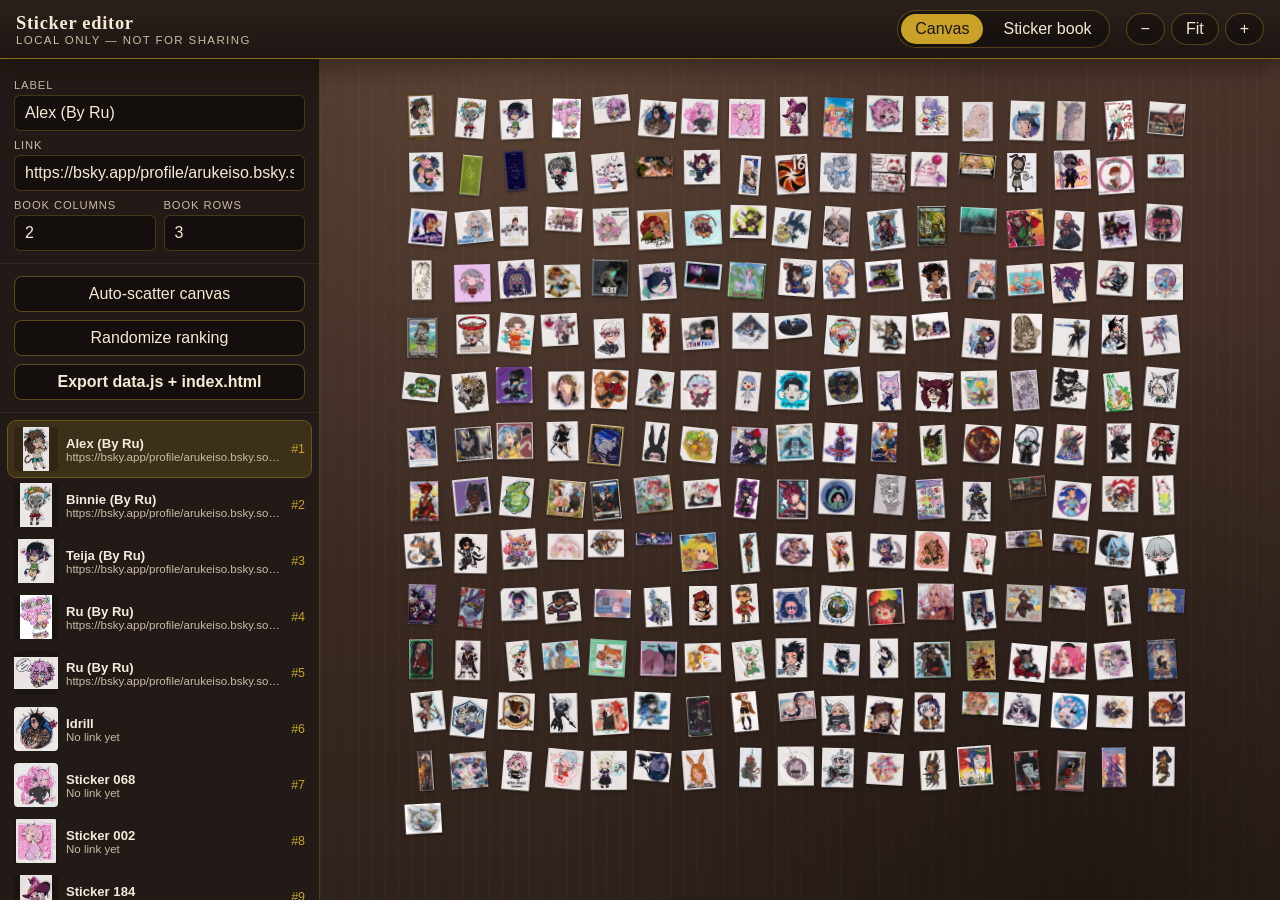
<file: editor.html>
<!DOCTYPE html>
<html lang="en">
<head>
  <meta charset="UTF-8">
  <meta name="viewport" content="width=device-width, initial-scale=1">
  <title>Edit Fanfest stickers</title>
  <link rel="stylesheet" href="app.css">
</head>
<body class="editor">
  <div class="app">
    <header class="topbar">
      <div class="brand">
        <h1>Sticker editor</h1>
        <p>Local only — not for sharing</p>
      </div>
      <div class="topbar-spacer"></div>
      <div class="mode-toggle" role="tablist">
        <button type="button" data-mode="canvas" class="active">Canvas</button>
        <button type="button" data-mode="book">Sticker book</button>
      </div>
      <div class="zoom-controls">
        <button type="button" class="icon-btn" data-zoom="out" aria-label="Zoom out">&minus;</button>
        <button type="button" class="icon-btn" data-zoom="fit">Fit</button>
        <button type="button" class="icon-btn" data-zoom="in" aria-label="Zoom in">+</button>
      </div>
    </header>

    <aside class="sidebar">
      <div class="sidebar-fields">
        <label for="label-input">Label</label>
        <input id="label-input" type="text" placeholder="Artist or character name">
        <label for="url-input">Link</label>
        <input id="url-input" type="url" placeholder="https://">
        <div class="field-row">
          <div>
            <label for="cols-input">Book columns</label>
            <input id="cols-input" type="number" min="1" max="4" value="2">
          </div>
          <div>
            <label for="rows-input">Book rows</label>
            <input id="rows-input" type="number" min="1" max="5" value="3">
          </div>
        </div>
      </div>
      <div class="sidebar-actions">
        <button type="button" id="scatter-btn">Auto-scatter canvas</button>
        <button type="button" id="shuffle-rank-btn">Randomize ranking</button>
        <button type="button" class="primary" id="export-btn">Export data.js + index.html</button>
      </div>
      <ul id="sticker-list" class="sticker-list"></ul>
    </aside>

    <div id="stage" class="stage"></div>
  </div>
  <div id="lightbox" class="lightbox" hidden></div>
  <div id="print-book" class="print-book"></div>
  <div id="empty-state" class="empty-state" hidden>
    <strong>No stickers loaded.</strong>
    <p>Run <code>python tools/build-webp.py</code> from this folder, then reload. That creates <code>webp/</code> and <code>data.js</code>.</p>
  </div>

  <script src="data.js"></script>
  <script src="viewer.js"></script>
  <script src="editor.js"></script>
</body>
</html>
</file>
<file: app.css>
:root {
  --ink: #1c1612;
  --ink-soft: #3a322b;
  --cream: #f4ead6;
  --paper: #f7f0e1;
  --gold: #c9a227;
  --gold-dim: #8a7018;
  --rule: rgba(90, 64, 32, 0.22);
  --wood: #3a2a22;
  --wood-deep: #241910;
  --night: #16110e;
  --panel: #221a16;
  --text: #f3eadc;
  --muted: #cbbba6;
  --shadow: rgba(18, 10, 6, 0.45);
  --font-ui: "Segoe UI", "Trebuchet MS", sans-serif;
  --font-display: Palatino, "Palatino Linotype", "Book Antiqua", Georgia, serif;
  --sidebar: 320px;
}

*,
*::before,
*::after {
  box-sizing: border-box;
}

html,
body {
  margin: 0;
  height: 100%;
  overflow: hidden;
  background: var(--night);
  color: var(--text);
  font-family: var(--font-ui);
  overscroll-behavior: none;
}

button,
input {
  font: inherit;
}

button {
  cursor: pointer;
}

[hidden] {
  display: none !important;
}

a {
  color: var(--gold);
}

body.viewer,
body.editor {
  height: 100%;
}

.app {
  position: fixed;
  inset: 0;
  display: grid;
  grid-template-rows: auto 1fr;
  overflow: hidden;
}

body.editor .app {
  grid-template-columns: var(--sidebar) 1fr;
}

.topbar {
  grid-column: 1 / -1;
  display: flex;
  align-items: center;
  gap: 16px;
  padding: 10px 16px;
  background:
    linear-gradient(180deg, #2b211c, #1c1512);
  border-bottom: 1px solid var(--gold-dim);
  box-shadow: 0 8px 24px var(--shadow);
  z-index: 3;
}

.brand {
  min-width: 0;
}

.brand h1 {
  margin: 0;
  font-family: var(--font-display);
  font-size: 1.15rem;
  font-weight: 600;
  letter-spacing: 0.04em;
  color: var(--cream);
}

.brand p {
  margin: 0;
  color: var(--muted);
  font-size: 0.72rem;
  letter-spacing: 0.12em;
  text-transform: uppercase;
}

.topbar-spacer {
  flex: 1;
}

.mode-toggle,
.zoom-controls,
.book-hud {
  display: flex;
  align-items: center;
  gap: 6px;
}

.mode-toggle {
  background: rgba(0, 0, 0, 0.28);
  border: 1px solid rgba(201, 162, 39, 0.35);
  border-radius: 999px;
  padding: 3px;
}

.mode-toggle button,
.icon-btn,
.book-hud button {
  background: transparent;
  color: var(--cream);
  border: 0;
  border-radius: 999px;
  padding: 6px 14px;
}

.mode-toggle button.active {
  background: var(--gold);
  color: var(--ink);
}

.icon-btn {
  min-width: 36px;
  height: 32px;
  border: 1px solid rgba(201, 162, 39, 0.35);
  background: rgba(0, 0, 0, 0.28);
}

.icon-btn:hover,
.book-hud button:hover,
.sidebar button:hover {
  border-color: var(--gold);
}

.stage {
  position: relative;
  overflow: hidden;
  touch-action: none;
  user-select: none;
  cursor: grab;
  overscroll-behavior: none;
  min-width: 0;
  min-height: 0;
}

.stage img,
.stage article {
  -webkit-user-drag: none;
}

.stage.is-panning {
  cursor: grabbing;
}

.stage[data-view="canvas"] {
  background-color: var(--wood);
  background-image:
    radial-gradient(ellipse at 20% 0%, rgba(255, 214, 160, 0.09), transparent 46%),
    radial-gradient(ellipse at 80% 100%, rgba(0, 0, 0, 0.35), transparent 50%),
    repeating-linear-gradient(
      90deg,
      rgba(255, 220, 170, 0.03) 0 1px,
      transparent 1px 13px
    ),
    linear-gradient(180deg, #4a342a, #2f221c);
}

.stage[data-view="book"] {
  background:
    radial-gradient(ellipse at 50% 30%, #3a2c24, #16110e 70%);
}

.world {
  position: absolute;
  left: 0;
  top: 0;
  transform-origin: 0 0;
  will-change: transform;
}

.canvas-world {
  position: absolute;
}

.canvas-sticker {
  position: absolute;
  width: 188px;
  display: flex;
  flex-direction: column;
  align-items: center;
  gap: 6px;
  transform-origin: 50% 45%;
}

.canvas-sticker img {
  max-width: 180px;
  max-height: 196px;
  width: auto;
  height: auto;
  display: block;
  pointer-events: none;
  filter: drop-shadow(2px 6px 8px rgba(0, 0, 0, 0.45));
}

.canvas-sticker figcaption,
.book-cell figcaption {
  margin: 0;
  max-width: 100%;
  text-align: center;
  font-size: 0.72rem;
  line-height: 1.25;
  color: var(--cream);
  text-shadow: 0 1px 2px rgba(0, 0, 0, 0.7);
  overflow: hidden;
  text-overflow: ellipsis;
  white-space: nowrap;
}

.book-cell figcaption {
  color: var(--ink-soft);
  text-shadow: none;
  font-family: var(--font-display);
}

.canvas-sticker .placeholder,
.book-cell .placeholder {
  color: #9a8b78;
  font-style: italic;
}

.stage.zoomed-out .canvas-sticker figcaption {
  opacity: 0;
}

.stage.zoomed-out .canvas-sticker:hover figcaption,
.stage.zoomed-out .canvas-sticker.selected figcaption {
  opacity: 1;
}

.canvas-sticker.selected,
.book-cell.selected {
  z-index: 2;
}

.canvas-sticker.selected img,
.book-cell.selected img {
  outline: 2px solid var(--gold);
  outline-offset: 3px;
}

body.editor .canvas-sticker,
body.editor .book-cell[data-id] {
  cursor: move;
}

.canvas-sticker.is-dragging {
  z-index: 4;
  opacity: 0.92;
}

.canvas-sticker.drop-target img,
.book-cell.drop-target img {
  outline: 2px dashed var(--gold);
  outline-offset: 4px;
}

.book-world {
  width: 520px;
}

.book-page {
  width: 520px;
  aspect-ratio: 148 / 210;
  display: grid;
  grid-template-columns: repeat(var(--cols, 2), minmax(0, 1fr));
  grid-template-rows: repeat(var(--rows, 3), minmax(0, 1fr));
  gap: 10px 12px;
  padding: 28px 24px 36px;
  background:
    linear-gradient(180deg, rgba(255, 255, 255, 0.35), transparent 28%),
    repeating-linear-gradient(
      0deg,
      transparent,
      transparent 27px,
      rgba(90, 64, 32, 0.05) 28px
    ),
    var(--paper);
  color: var(--ink);
  box-shadow:
    0 18px 50px rgba(0, 0, 0, 0.45),
    inset 0 0 0 1px rgba(120, 80, 30, 0.18),
    inset 8px 0 18px rgba(120, 80, 30, 0.06);
  border-radius: 2px 10px 10px 2px;
}

.book-cell {
  min-width: 0;
  min-height: 0;
  display: flex;
  flex-direction: column;
  align-items: center;
  justify-content: center;
  gap: 6px;
  padding: 4px;
}

.book-cell img {
  max-width: 100%;
  max-height: calc(100% - 1.3rem);
  object-fit: contain;
  pointer-events: none;
  filter: drop-shadow(1px 3px 3px rgba(70, 40, 10, 0.22));
}

.book-hud {
  position: absolute;
  left: 50%;
  bottom: 16px;
  transform: translateX(-50%);
  z-index: 2;
  background: rgba(22, 17, 14, 0.86);
  border: 1px solid rgba(201, 162, 39, 0.35);
  border-radius: 999px;
  padding: 6px 10px;
  backdrop-filter: blur(8px);
}

.book-hud[hidden] {
  display: none;
}

.book-hud span {
  min-width: 7.5rem;
  text-align: center;
  font-size: 0.82rem;
  color: var(--cream);
}

.sidebar {
  display: flex;
  flex-direction: column;
  min-height: 0;
  background: var(--panel);
  border-right: 1px solid rgba(201, 162, 39, 0.28);
  z-index: 2;
}

.sidebar-fields,
.sidebar-actions {
  padding: 12px 14px;
  border-bottom: 1px solid rgba(255, 255, 255, 0.06);
}

.sidebar label {
  display: block;
  font-size: 0.7rem;
  letter-spacing: 0.08em;
  text-transform: uppercase;
  color: var(--muted);
  margin: 8px 0 4px;
}

.sidebar input,
.sidebar select {
  width: 100%;
  background: #140f0c;
  color: var(--cream);
  border: 1px solid rgba(201, 162, 39, 0.28);
  border-radius: 6px;
  padding: 8px 10px;
}

.field-row {
  display: grid;
  grid-template-columns: 1fr 1fr;
  gap: 8px;
}

.sidebar-actions {
  display: flex;
  flex-direction: column;
  gap: 8px;
}

.sidebar-actions button,
.primary {
  background: #140f0c;
  color: var(--cream);
  border: 1px solid rgba(201, 162, 39, 0.4);
  border-radius: 8px;
  padding: 8px 10px;
}

.primary {
  background: var(--gold);
  color: var(--ink);
  border-color: var(--gold);
  font-weight: 600;
}

.sticker-list {
  flex: 1;
  overflow: auto;
  margin: 0;
  padding: 8px;
  list-style: none;
}

.sticker-list li {
  display: grid;
  grid-template-columns: 44px 1fr auto;
  gap: 8px;
  align-items: center;
  padding: 6px;
  border-radius: 8px;
  cursor: grab;
}

.sticker-list li.selected {
  background: rgba(201, 162, 39, 0.16);
  outline: 1px solid rgba(201, 162, 39, 0.45);
}

.sticker-list img {
  width: 44px;
  height: 44px;
  object-fit: contain;
  background: rgba(0, 0, 0, 0.2);
  border-radius: 4px;
}

.sticker-list .meta {
  min-width: 0;
}

.sticker-list .meta strong,
.sticker-list .meta span {
  display: block;
  overflow: hidden;
  text-overflow: ellipsis;
  white-space: nowrap;
}

.sticker-list .meta strong {
  font-size: 0.82rem;
}

.sticker-list .meta span {
  color: var(--muted);
  font-size: 0.72rem;
}

.sticker-list .rank {
  color: var(--gold);
  font-variant-numeric: tabular-nums;
  font-size: 0.78rem;
}

.empty-state,
.banner {
  position: relative;
  z-index: 2;
  margin: 24px;
  padding: 16px 18px;
  background: rgba(0, 0, 0, 0.35);
  border: 1px solid rgba(201, 162, 39, 0.3);
  border-radius: 10px;
  max-width: 36rem;
}

body.editor .empty-state {
  position: fixed;
  left: calc(var(--sidebar) + 24px);
  top: 80px;
}

.lightbox {
  position: fixed;
  inset: 0;
  z-index: 10;
  display: flex;
  flex-direction: column;
  align-items: center;
  justify-content: center;
  gap: 12px;
  background: rgba(10, 7, 5, 0.86);
  padding: 24px;
}

.lightbox[hidden] {
  display: none;
}

.lightbox img {
  max-width: min(92vw, 1200px);
  max-height: calc(100vh - 120px);
  object-fit: contain;
  filter: drop-shadow(0 16px 40px rgba(0, 0, 0, 0.6));
}

.lightbox p {
  margin: 0;
  font-family: var(--font-display);
}

.lightbox-close {
  position: absolute;
  top: 16px;
  right: 16px;
}

.print-book {
  display: none;
}

@media print {
  .app,
  .topbar,
  .sidebar,
  .stage,
  .lightbox,
  .empty-state {
    display: none !important;
  }

  .print-book {
    display: block;
    background: white;
    color: var(--ink);
  }

  .print-page {
    width: 148mm;
    height: 210mm;
    page-break-after: always;
    break-after: page;
  }
}
</file>
